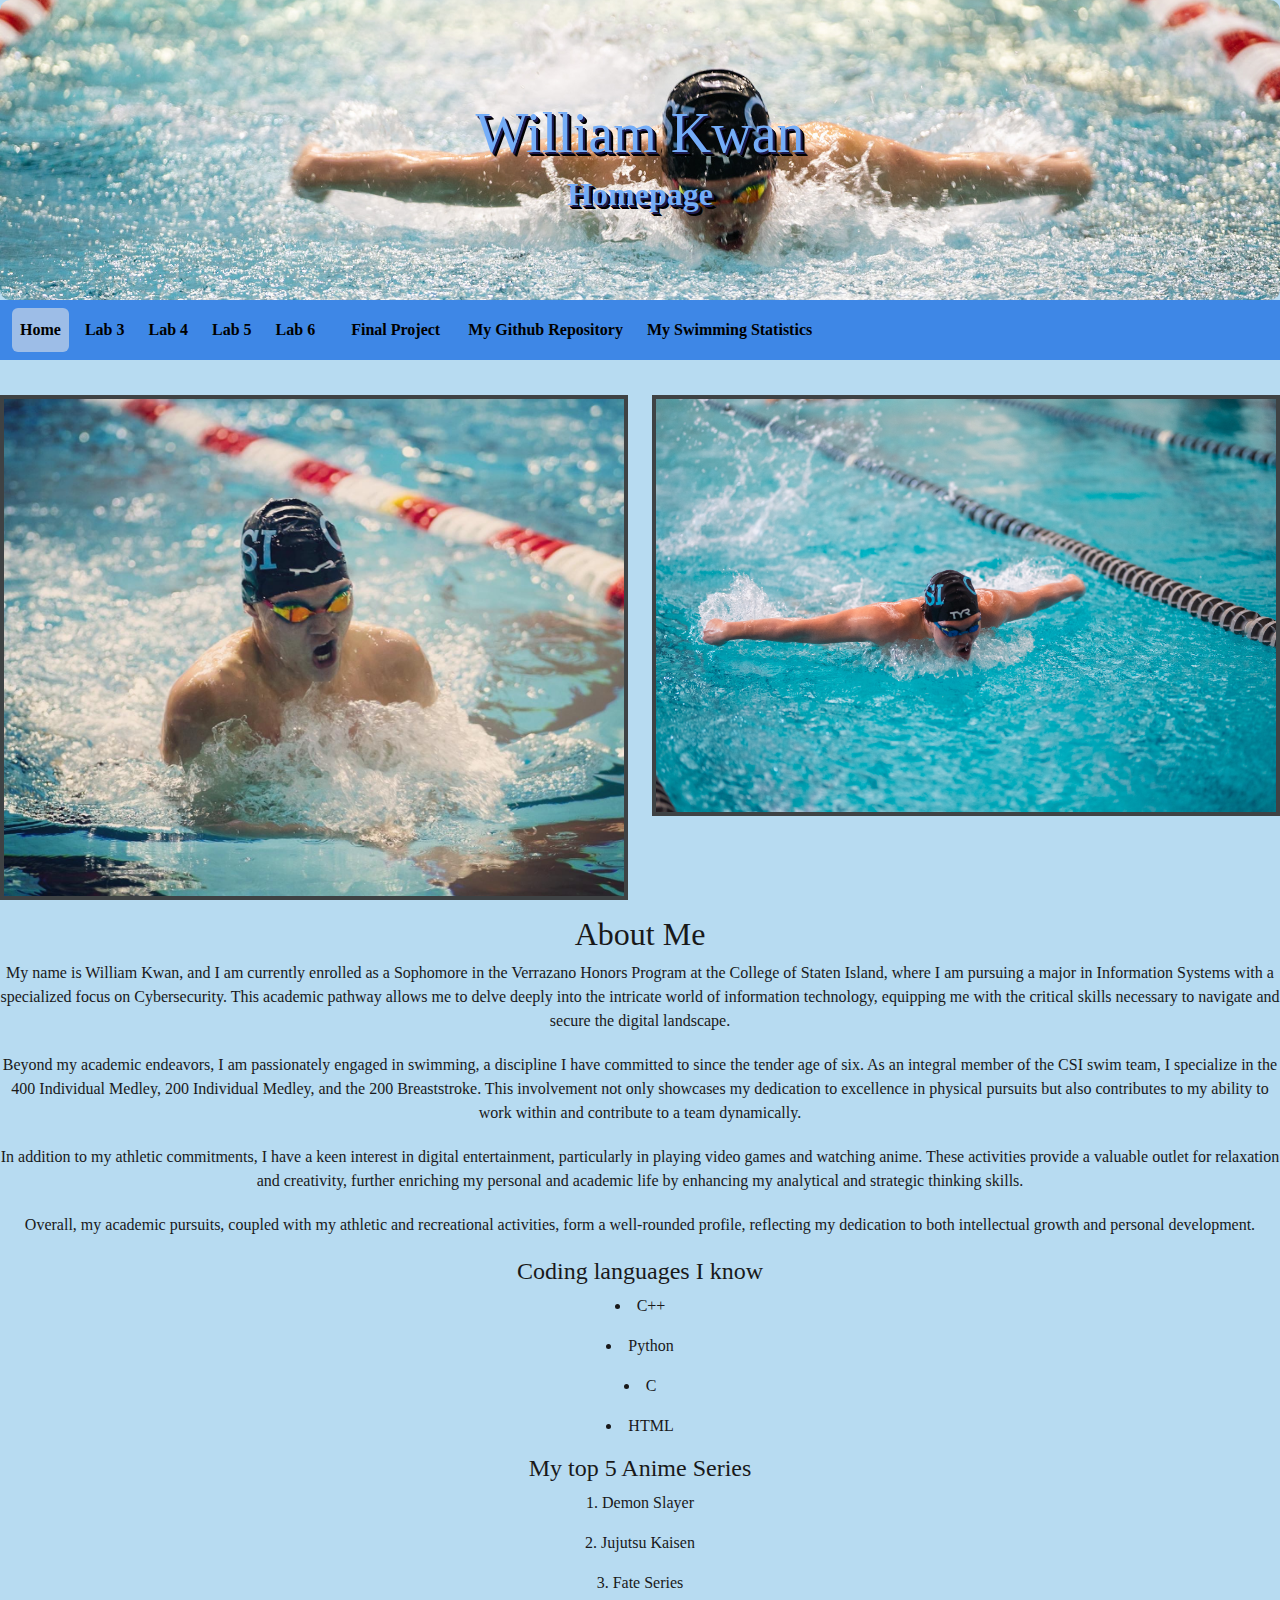
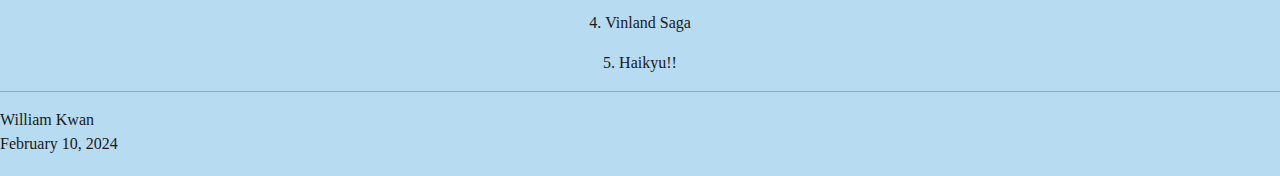
<file: index.html>
<!DOCTYPE html>
<html lang="en">
  <head>
    <meta charset="UTF-8" />
    <meta name="viewport" content="width=device-width, initial-scale=1.0" />
    <title>William Kwan's Website</title>
    <link
      href="https://cdn.jsdelivr.net/npm/bootstrap@5.3.3/dist/css/bootstrap.min.css"
      rel="stylesheet"
    />

    <style>
      body {
        background-color: rgb(183, 219, 241);
        color: rgb(25, 25, 26);
        font-family: "Times New Roman", Times, serif;
      }
      .jumbotron {
        background-image: url(IMG_3314.JPG);
        height: 300px;
        background-size: cover;
        background-position: 50% 59%;
        background-repeat: no-repeat;
        text-align: center;
        color: rgb(116, 173, 248);
        border-radius: 10px;
        padding: 100px;
        margin-top: 0;
        font-size: 4em;
      }
      .jumbotron h1 {
        text-shadow: 2px 2px 0 #1c194e, 3px 3px 0 #000, 4px 4px 0 #000;
      }
      .jumbotron h2 {
        text-shadow: 2px 2px 0 #1c194e, 3px 3px 0 #000, 4px 4px 0 #000;
      }
      .navbar {
        background-color: #3e87e6 !important;
        margin-bottom: 20px;
      }

      .navbar .nav-item .nav-link.active {
        background-color: #9dbde7;
      }

      .navbar a:link,
      .navbar a:visited {
        color: rgb(0, 0, 0); /* Unvisited link color */
        padding: 10px 20px;
        text-decoration: none;
        display: inline-block;
      }

      .navbar a:hover {
        color: grey; /* Hovered link color */
      }

      img {
        border: 4px solid #3e4244;
        max-width: 1000%;
        height: auto;
        margin-top: 20px;
      }

      p {
        margin-bottom: 20px;
        text-align: center;
      }
      a:link {
        color: rgb(28, 48, 224); /* Unvisited link color */
        padding: 1px 1px;
        text-decoration: none;
        display: inline-block;
      }

      a:visited {
        color: rgb(141, 141, 141); /* Visited link color */
        padding: 1px 1px;
        text-decoration: none;
        display: inline-block;
      }

      ol {
        text-align: center; /* Center justify the list */
        list-style-position: inside; /* Position the bullets inside the list */
      }
      ul {
        text-align: center; /* Center justify the list */
        list-style-position: inside; /* Position the bullets inside the list */
      }
    </style>
  </head>
  <body>
    <div class="jumbotron">
      <h1 class="display-4"><b>William Kwan</b></h1>
      <h2><b>Homepage</b></h2>
    </div>

    <nav class="navbar navbar-expand-lg navbar-light bg-body-tertiary">
      <div class="container-fluid">
        <ul class="navbar-nav">
          <li class="nav-item">
            <a
              class="nav-link active btn btn-light me-2"
              href="https://William-Kwan21.github.io"
              ><b>Home</b></a
            >
          </li>
          <li class="nav-item">
            <a
              class="nav-link btn btn-light me-2"
              href="https://William-Kwan21.github.io/Lab%203/Lab3.html"
              ><b>Lab 3</b></a
            >
          </li>
          <li class="nav-item">
            <a
              class="nav-link btn btn-light me-2"
              href="https://William-Kwan21.github.io/Lab%204/Lab4.html"
              ><b>Lab 4</b></a
            >
          </li>
          <li class="nav-item">
            <a
              class="nav-link btn btn-light me-2"
              href="https://William-Kwan21.github.io/Lab%205/Lab5.html"
              ><b>Lab 5</b></a
            >
          </li>
          <li class="nav-item">
            <a
              class="nav-link btn btn-light me-2"
              href="https://William-Kwan21.github.io/Lab%206/Lab6.html"
              ><b>Lab 6</b></a
            >
          </li>
          <li class="nav-item">
            <a
              href="https://William-Kwan21.github.io/Final%20Project/index.html"
              ><b>Final Project</b></a
            >
          </li>
          <li class="nav-item">
            <a
              class="nav-link btn btn-light me-2"
              href="https://github.com/William-Kwan21/William-Kwan21.github.io"
              ><b>My Github Repository</b></a
            >
          </li>
          <li class="nav-item">
            <a
              class="nav-link btn btn-light"
              href="https://www.swimcloud.com/swimmer/1362997/"
            >
              <b>My Swimming Statistics</b></a
            >
          </li>
        </ul>
      </div>
    </nav>

    <div class="row">
      <div class="col-md-6">
        <img
          src="DVZB4269.JPG"
          alt="First Image"
          class="mx-auto d-block"
          style="
            max-width: 100%;
            height: auto;
            margin-top: 15px;
            margin-bottom: 15px;
            max-height: 550px;
          "
        />
      </div>
      <div class="col-md-6">
        <img
          src="IMG_4895.jpeg"
          alt="Second Image"
          class="mx-auto d-block"
          style="
            max-width: 100%;
            height: auto;
            margin-top: 15px;
            margin-bottom: 15px;
            max-height: 550px;
          "
        />
      </div>
    </div>

    <h2 style="text-align: center">About Me</h2>
    <p>
      My name is William Kwan, and I am currently enrolled as a Sophomore in the
      Verrazano Honors Program at the College of Staten Island, where I am
      pursuing a major in Information Systems with a specialized focus on
      Cybersecurity. This academic pathway allows me to delve deeply into the
      intricate world of information technology, equipping me with the critical
      skills necessary to navigate and secure the digital landscape.
    </p>
    <p>
      Beyond my academic endeavors, I am passionately engaged in swimming, a
      discipline I have committed to since the tender age of six. As an integral
      member of the CSI swim team, I specialize in the 400 Individual Medley,
      200 Individual Medley, and the 200 Breaststroke. This involvement not only
      showcases my dedication to excellence in physical pursuits but also
      contributes to my ability to work within and contribute to a team
      dynamically.
    </p>
    <p>
      In addition to my athletic commitments, I have a keen interest in digital
      entertainment, particularly in playing video games and watching anime.
      These activities provide a valuable outlet for relaxation and creativity,
      further enriching my personal and academic life by enhancing my analytical
      and strategic thinking skills.
    </p>
    <p>
      Overall, my academic pursuits, coupled with my athletic and recreational
      activities, form a well-rounded profile, reflecting my dedication to both
      intellectual growth and personal development.
    </p>
    <h4 style="text-align: center">Coding languages I know</h4>
    <ul style="list-style-position: inside; padding-left: 0">
      <li style="margin-bottom: 1em">C++</li>
      <li style="margin-bottom: 1em">Python</li>
      <li style="margin-bottom: 1em">C</li>
      <li style="margin-bottom: 1em">HTML</li>
    </ul>
    <h4 style="text-align: center">My top 5 Anime Series</h4>
    <ol style="list-style-position: inside; padding-left: 0">
      <li style="margin-bottom: 1em">Demon Slayer</li>
      <li style="margin-bottom: 1em">Jujutsu Kaisen</li>
      <li style="margin-bottom: 1em">Fate Series</li>
      <li style="margin-bottom: 1em">Vinland Saga</li>
      <li style="margin-bottom: 1em">Haikyu!!</li>
    </ol>

    <hr style="clear: both" />
    <p style="text-align: left">William Kwan<br />February 10, 2024</p>
    <script
      src="https://cdn.jsdelivr.net/npm/bootstrap@5.3.3/dist/js/bootstrap.bundle.min.js"
      integrity="sha384-YvpcrYf0tY3lHB60NNkmXc5s9fDVZLESaAA55NDzOxhy9GkcIdslK1eN7N6jIeHz"
      crossorigin="anonymous"
    ></script>
  </body>
</html>
</file>
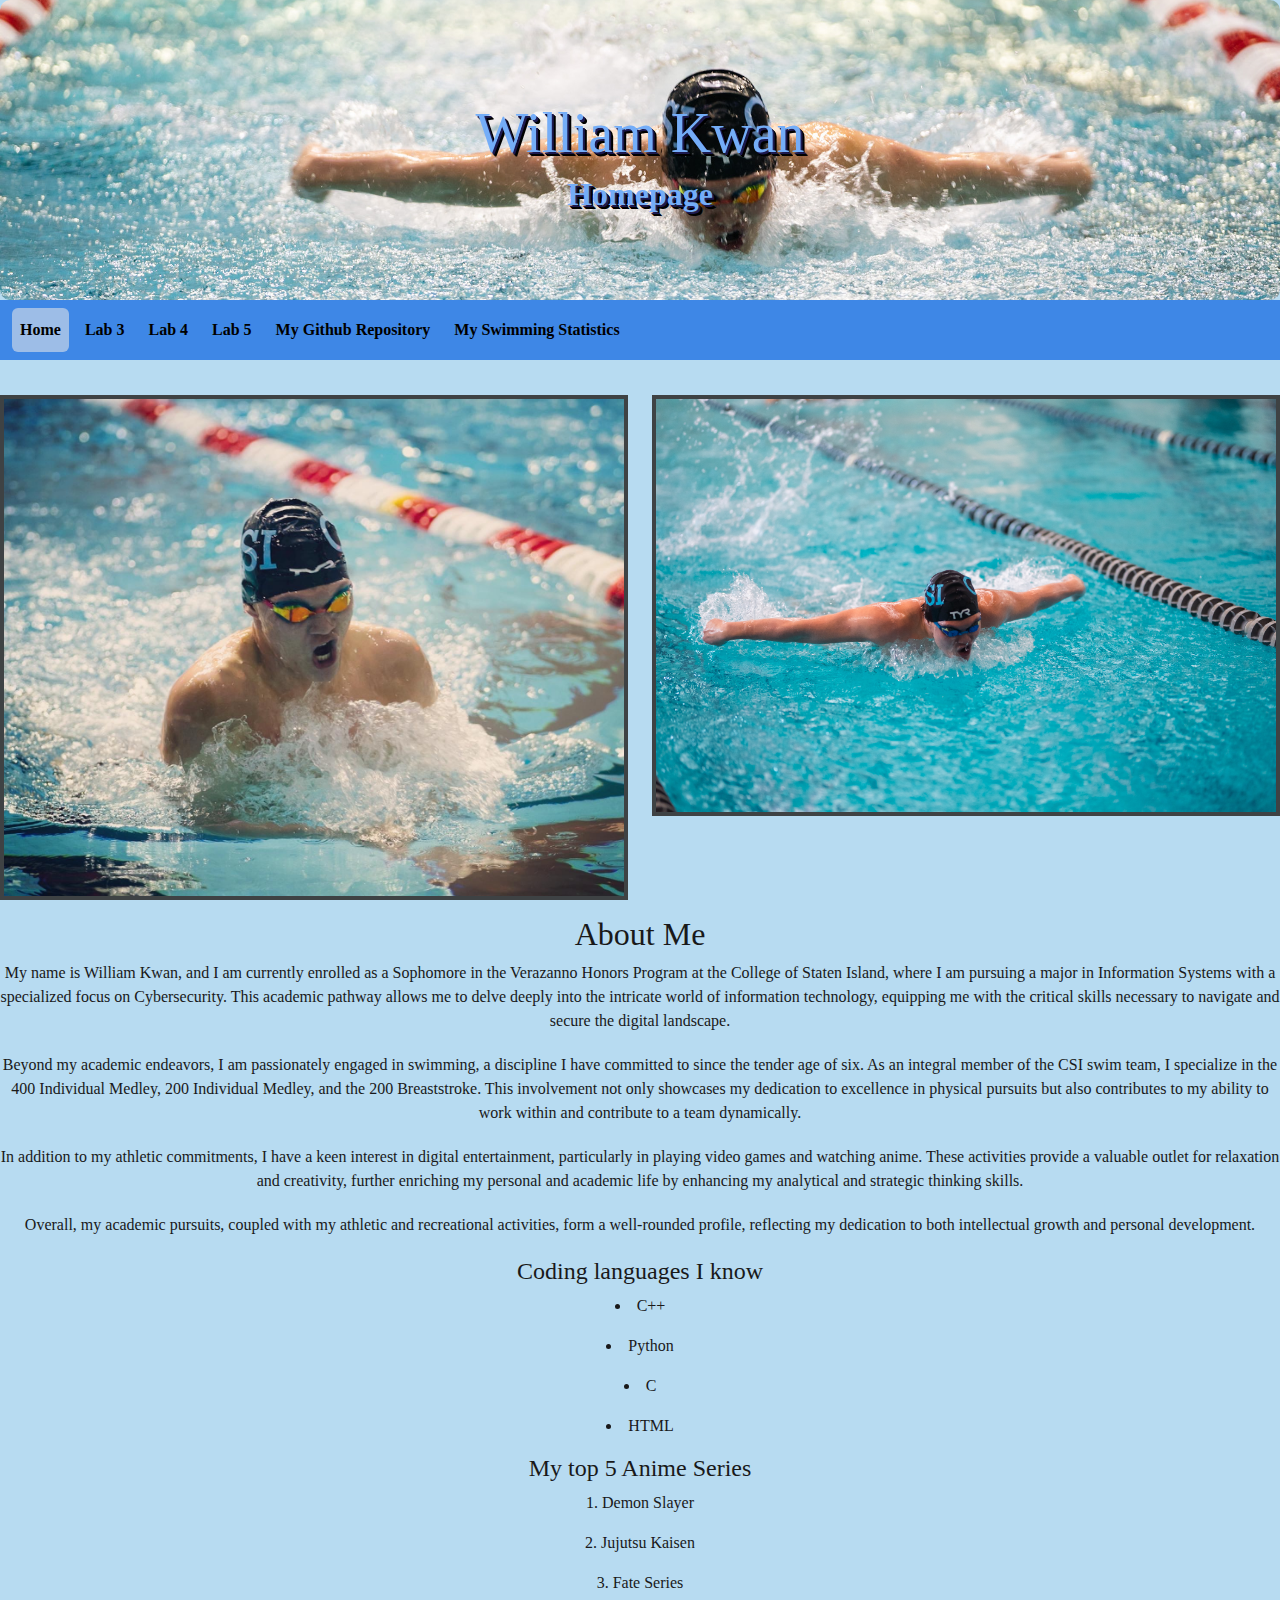
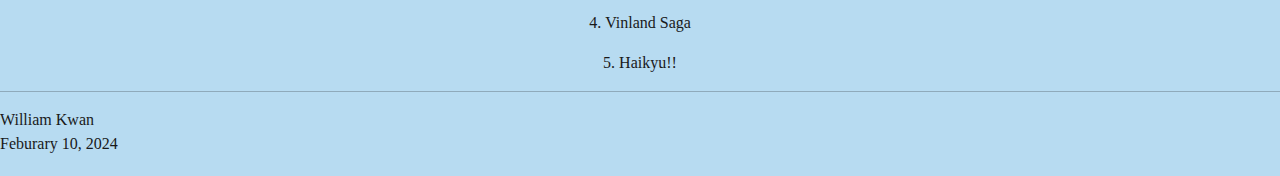
<file: Lab 2/index.html>
<!DOCTYPE html>
<html lang="en">
<head>
    <meta charset="UTF-8">
    <meta name="viewport" content="width=device-width, initial-scale=1.0">
    <title>William Kwan's Website</title>
    <link href="https://cdn.jsdelivr.net/npm/bootstrap@5.3.3/dist/css/bootstrap.min.css" rel="stylesheet" >
   
   <style>
        body{
            background-color: rgb(183, 219, 241);
            color:rgb(25, 25, 26);
            font-family:'Times New Roman', Times, serif
        }
        .jumbotron {
            background-image: url(IMG_3314.JPG);
            height: 300px;
            background-size: cover;
            background-position: 50% 59%;
            background-repeat: no-repeat;
            text-align: center;
            color: rgb(116, 173, 248);
            border-radius: 10px;
            padding: 100px;
            margin-top: 0;
            font-size: 4em;

        }
        .jumbotron h1{
            text-shadow: 2px 2px 0 #1c194e, 3px 3px 0 #000, 4px 4px 0 #000; 
        }
        .jumbotron h2{
            text-shadow: 2px 2px 0 #1c194e, 3px 3px 0 #000, 4px 4px 0 #000; 
        }
        .navbar {
            background-color: #3e87e6 !important;
            margin-bottom: 20px;
            
        }

        .navbar .nav-item .nav-link.active {
                background-color :#9dbde7;
            }

        .navbar a:link,
            .navbar a:visited{
                color:rgb(0, 0, 0);/* Unvisited link color */
                padding: 10px 20px;
                text-decoration: none;
                display: inline-block;
            } 
        
        .navbar a:hover{
            color: grey;/* Hovered link color */
        }
        
        img {
            border: 4px solid #3e4244;
            max-width: 1000%;
            height: auto;
            margin-top: 20px;
        }

        p {
            margin-bottom: 20px;
            text-align: center;

        }
        a:link {
            color: rgb(28, 48, 224); /* Unvisited link color */
            padding: 1px 1px;
            text-decoration: none;
            display: inline-block;
        } 

        a:visited {
            color: rgb(141, 141, 141); /* Visited link color */
            padding: 1px 1px;
            text-decoration: none;
            display: inline-block;
        }

        ol {
            text-align: center; /* Center justify the list */
            list-style-position: inside; /* Position the bullets inside the list */
        }
        ul {
            text-align: center; /* Center justify the list */
            list-style-position: inside; /* Position the bullets inside the list */
        }

    </style>


</head>
<body>
    <div class ="jumbotron">
        <h1 class = "display-4"><b>William Kwan</b></h1>
        <h2><b>Homepage</b></h2>
       
    </div>

    <nav class="navbar navbar-expand-lg navbar-light bg-body-tertiary">
        <div class="container-fluid">
            <ul class = "navbar-nav">
                <li class="nav-item">
                    <a class = "nav-link active btn btn-light me-2" href = "https://William-Kwan21.github.io" ><b>Home</b></a>
                </li>
                <li class = "nav-item">
                    <a class = "nav-link btn btn-light me-2" href ="https://William-Kwan21.github.io/Lab3"><b>Lab 3</b></a>
                </li>  
                <li class = "nav-item">
                    <a class = "nav-link btn btn-light me-2" href ="https://William-Kwan21.github.io/Lab4"><b>Lab 4</b></a>
                </li>
                <li class = "nav-item">
                    <a class = "nav-link btn btn-light me-2" href ="https://William-Kwan21.github.io/Lab5"><b>Lab 5</b></a>
                </li>
                <li class ="nav-item">
                    <a class = "nav-link btn btn-light me-2" href = "https://github.com/William-Kwan21/William-Kwan21.github.io"><b>My Github Repository</b></a> 
                </li>
                <li class ="nav-item">
                    <a class = "nav-link btn btn-light" href = "https://www.swimcloud.com/swimmer/1362997/"> <b>My Swimming Statistics</b></a>
                </li>
            </ul>
        </div>
    </nav>


    <div class="row">
        <div class="col-md-6">
            <img src="DVZB4269.JPG" alt="First Image" class="mx-auto d-block" style="max-width: 100%; height: auto; margin-top: 15px; margin-bottom: 15px; max-height: 550px;">
        </div>
        <div class="col-md-6">
            <img src="IMG_4895.jpeg" alt="Second Image" class="mx-auto d-block" style="max-width: 100%; height: auto; margin-top: 15px; margin-bottom: 15px; max-height: 550px;">
        </div>
    </div>
    
    <h2 style= "text-align: center;" >About Me</h2>
    <p>
        My name is William Kwan, and I am currently enrolled as a Sophomore in the Verazanno Honors Program at the College of Staten Island, where I am pursuing a major in Information Systems with a specialized focus on Cybersecurity. This academic pathway allows me to delve deeply into the intricate world of information technology, equipping me with the critical skills necessary to navigate and secure the digital landscape.
    </p>
    <p>
        Beyond my academic endeavors, I am passionately engaged in swimming, a discipline I have committed to since the tender age of six. As an integral member of the CSI swim team, I specialize in the 400 Individual Medley, 200 Individual Medley, and the 200 Breaststroke. This involvement not only showcases my dedication to excellence in physical pursuits but also contributes to my ability to work within and contribute to a team dynamically.
    </p>
    <p> 
        In addition to my athletic commitments, I have a keen interest in digital entertainment, particularly in playing video games and watching anime. These activities provide a valuable outlet for relaxation and creativity, further enriching my personal and academic life by enhancing my analytical and strategic thinking skills.
    </p>
    <p>
        Overall, my academic pursuits, coupled with my athletic and recreational activities, form a well-rounded profile, reflecting my dedication to both intellectual growth and personal development.
    </p>
    <H4 style = "text-align: center;">Coding languages I know</H4>
    <ul style = "list-style-position: inside;padding-left: 0;">
        <li style="margin-bottom: 1em;">C++</li>
        <li style="margin-bottom: 1em;">Python</li>
        <li style="margin-bottom: 1em;">C</li>
        <li style="margin-bottom: 1em;">HTML</li>
    </ul>
    <h4 style = "text-align: center" >My top 5 Anime Series</h4>
    <ol style = "list-style-position: inside;padding-left: 0;" >
        <li style="margin-bottom: 1em;">Demon Slayer</li>
        <li style="margin-bottom: 1em;">Jujutsu Kaisen</li>
        <li style="margin-bottom: 1em;">Fate Series</li>
        <li style="margin-bottom: 1em;">Vinland Saga</li>
        <li style="margin-bottom: 1em;">Haikyu!!</li>
    </ol>
    
    <hr style = "clear: both;">
    <p style = "text-align: left;"> William Kwan<br>Feburary 10, 2024  </p>
    <script src="https://cdn.jsdelivr.net/npm/bootstrap@5.3.3/dist/js/bootstrap.bundle.min.js" integrity="sha384-YvpcrYf0tY3lHB60NNkmXc5s9fDVZLESaAA55NDzOxhy9GkcIdslK1eN7N6jIeHz" crossorigin="anonymous"></script>
</body>
</html>
</file>
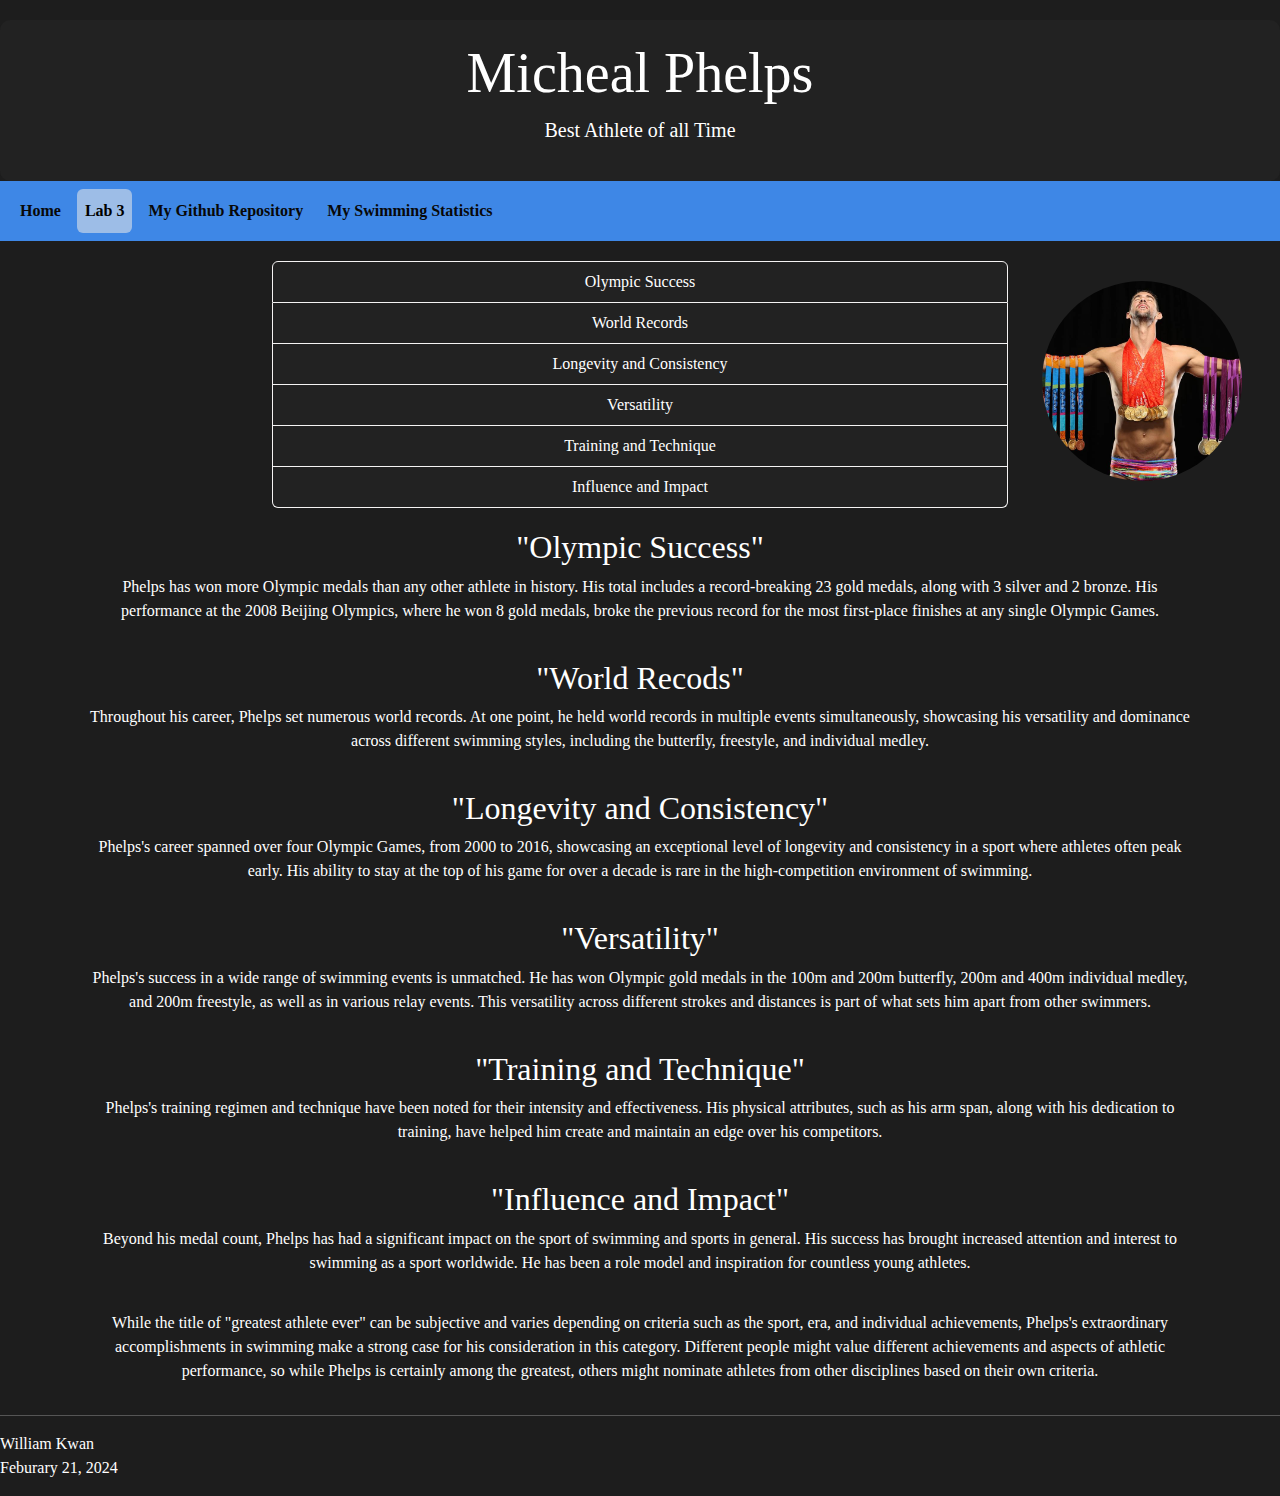
<file: Lab3.html>
<!DOCTYPE html>
    <html lang="en">
    <head>
        <meta charset="UTF-8">
        <meta name="viewport" content="width=device-width, initial-scale=1.0">
        <title>Lab 3 William Kwan</title>
        <link href="https://cdn.jsdelivr.net/npm/bootstrap@5.3.3/dist/css/bootstrap.min.css" rel="stylesheet" >
        <style>
            body {
                background-color: #1d1d1d;
                color: white;
                font-family:'Times New Roman', Times, serif
            }
    
            .jumbotron {
                margin: 0 auto;
                text-align: center;
                background-color: #222222;
                color: white;
                border-radius: 10px;
                padding: 20px;
                margin-top: 20px;
            }
    
            .custom-img {
                width: 200px; /* Set a specific width */
                height: 200px; /* Set a specific height */
                object-fit: cover; /* Maintain aspect ratio and fill container */
                object-position: 50% 0%; /* Center the image inside the circle */
                display: block; /* Remove any default inline styles */
                margin-left: 10px; /* Adjust the left margin */
                margin-right: auto; /* Center the image horizontally */
                margin-top: 20px; /* Adjust the top margin */
            }
    
            .centered-paragraph {
                text-align: center; /* Center the text */
                margin-top: 20px; /* Add space between the image/list and the paragraph */
            }
    
            .navbar {
                background-color: #3e87e6 !important;
                margin-bottom: 20px;
            
            }

            .navbar .nav-item .nav-link.active {
                background-color :#9dbde7;
            }
            .navbar a:link,
                .navbar a:visited {
                color: rgb(8, 8, 8); /* Unvisited link color */
                padding: 10px 20px;
                text-decoration: none;
                display: inline-block;
            }
    
            .navbar a:hover {
                color: gray; /* Hovered link color */
            }
    
    
            .list-group-item {
                background-color: #222222; /* Change the background color of list items */
                color: white; /* Change the text color of list items */
                border-color: #f5f3f3; /* Change the border color of list items */
            }
        </style>
    </head>
    <body>
        <div class = "jumbotron">
            <h1 class = "display-4"><b>Micheal Phelps </b></h1>
            <p class = "lead"><b>Best Athlete of all Time</b></p>
        </div>

        <nav class="navbar navbar-expand-lg navbar-light bg-body-tertiary">
            <div class="container-fluid">
                <ul class = "navbar-nav">
                    <li class="nav-item">
                        <a class = "nav-link  btn btn-light me-2" href = "https://William-Kwan21.github.io"><b>Home</b></a>
                    </li>
                    <li class = "nav-item">
                        <a class = "nav-link active btn btn-light me-2" href ="https://William-Kwan21.github.io/Lab3"><b>Lab 3</b></a>
                    </li>  
                    <li class ="nav-item">
                        <a class = "nav-link btn btn-light me-2" href = "https://github.com/William-Kwan21/William-Kwan21.github.io"><b>My Github Repository</b></a> 
                    </li>
                    <li class ="nav-item">
                        <a class = "nav-link btn btn-light me-2" href = "https://www.swimcloud.com/swimmer/1362997/"><b>My Swimming Statistics</b></a>
                    </li>
                </ul>
            </div>
        </nav>

        <div class = "container" style="margin-top: 20px;">
            <div class ="row">
                <div class = "col-md-8 offset-md-2">
                    <ul class = "list-group text-center">
                        <li class = "list-group-item">Olympic Success</li>
                        <li class = "list-group-item">World Records</li>
                        <li class = "list-group-item">Longevity and Consistency</li>
                        <li class = "list-group-item">Versatility</li>
                        <li class="list-group-item">Training and Technique</li>
                        <li class = "list-group-item">Influence and Impact</li>
                    </ul>
                </div>
                <div class = "col-md-2">
                    <img src="phelps-medals.jpg" class="rounded-circle custom-img" alt = "...">
                </div>
            </div>
        </div>

        
       
        <div class="container">
            <div class="row">
                <div class="col-md-12">
                    <div class="centered-paragraph">
                        <h2> "Olympic Success" </h2>
                        <p>Phelps has won more Olympic medals than any other athlete in history. His total includes a record-breaking 23 gold medals, along with 3 silver and 2 bronze. 
                            His performance at the 2008 Beijing Olympics, where he won 8 gold medals, broke the previous record for the most first-place finishes at any single Olympic Games.
                        </p>
                    </div>
                </div>
            </div>
        </div>

        <div class="container">
            <div class="row">
                <div class="col-md-12">
                    <div class="centered-paragraph">
                        <h2>"World Recods"</h2>
                        <p>
                            Throughout his career, Phelps set numerous world records. At one point, he held world records in multiple events simultaneously, showcasing his versatility and dominance across different swimming styles, including the butterfly, freestyle, and individual medley.
                        </p>
                    </div>
                </div>
            </div>
        </div>

        <div class="container">
            <div class="row">
                <div class="col-md-12">
                    <div class="centered-paragraph">
                        <h2>"Longevity and Consistency"</h2>
                        <p>
                            Phelps's career spanned over four Olympic Games, from 2000 to 2016, showcasing an exceptional level of longevity and consistency in a sport where athletes often peak early. His ability to stay at the top of his game for over a decade is rare in the high-competition environment of swimming.
                        </p>
                    </div>
                </div>
            </div>
        </div>
        
        <div class="container">
            <div class="row">
                <div class="col-md-12">
                    <div class="centered-paragraph">
                        <h2>"Versatility"</h2>
                        <p>
                            Phelps's success in a wide range of swimming events is unmatched. He has won Olympic gold medals in the 100m and 200m butterfly, 200m and 400m individual medley, and 200m freestyle, as well as in various relay events. This versatility across different strokes and distances is part of what sets him apart from other swimmers.
                        </p>
                    </div>
                </div>
            </div>
        </div>

        <div class="container">
            <div class="row">
                <div class="col-md-12">
                    <div class="centered-paragraph">
                        <h2>"Training and Technique"</h2>
                        <p>
                            Phelps's training regimen and technique have been noted for their intensity and effectiveness. His physical attributes, such as his arm span, along with his dedication to training, have helped him create and maintain an edge over his competitors.
                        </p>
                    </div>
                </div>
            </div>
        </div>

        <div class="container">
            <div class="row">
                <div class="col-md-12">
                    <div class="centered-paragraph">
                        <h2>"Influence and Impact"</h2>
                        <p>
                            Beyond his medal count, Phelps has had a significant impact on the sport of swimming and sports in general. His success has brought increased attention and interest to swimming as a sport worldwide. He has been a role model and inspiration for countless young athletes.
                        </p>
                    </div>
                </div>
            </div>
        </div>
    
        <div class="container">
            <div class="row">
                <div class="col-md-12">
                    <div class="centered-paragraph">
                        <p>
                            While the title of "greatest athlete ever" can be subjective and varies depending on criteria such as the sport, era, and individual achievements, Phelps's extraordinary accomplishments in swimming make a strong case for his consideration in this category. Different people might value different achievements and aspects of athletic performance, so while Phelps is certainly among the greatest, others might nominate athletes from other disciplines based on their own criteria.
                        </p>
                    </div>
                </div>
            </div>
        </div>

        <hr style = "clear: both;">
        <p style = "text-align: left;"> William Kwan<br>Feburary 21, 2024  </p>
        <script src="https://cdn.jsdelivr.net/npm/bootstrap@5.3.3/dist/js/bootstrap.bundle.min.js" integrity="sha384-YvpcrYf0tY3lHB60NNkmXc5s9fDVZLESaAA55NDzOxhy9GkcIdslK1eN7N6jIeHz" crossorigin="anonymous"></script>
    </body>
    </html>
</file>
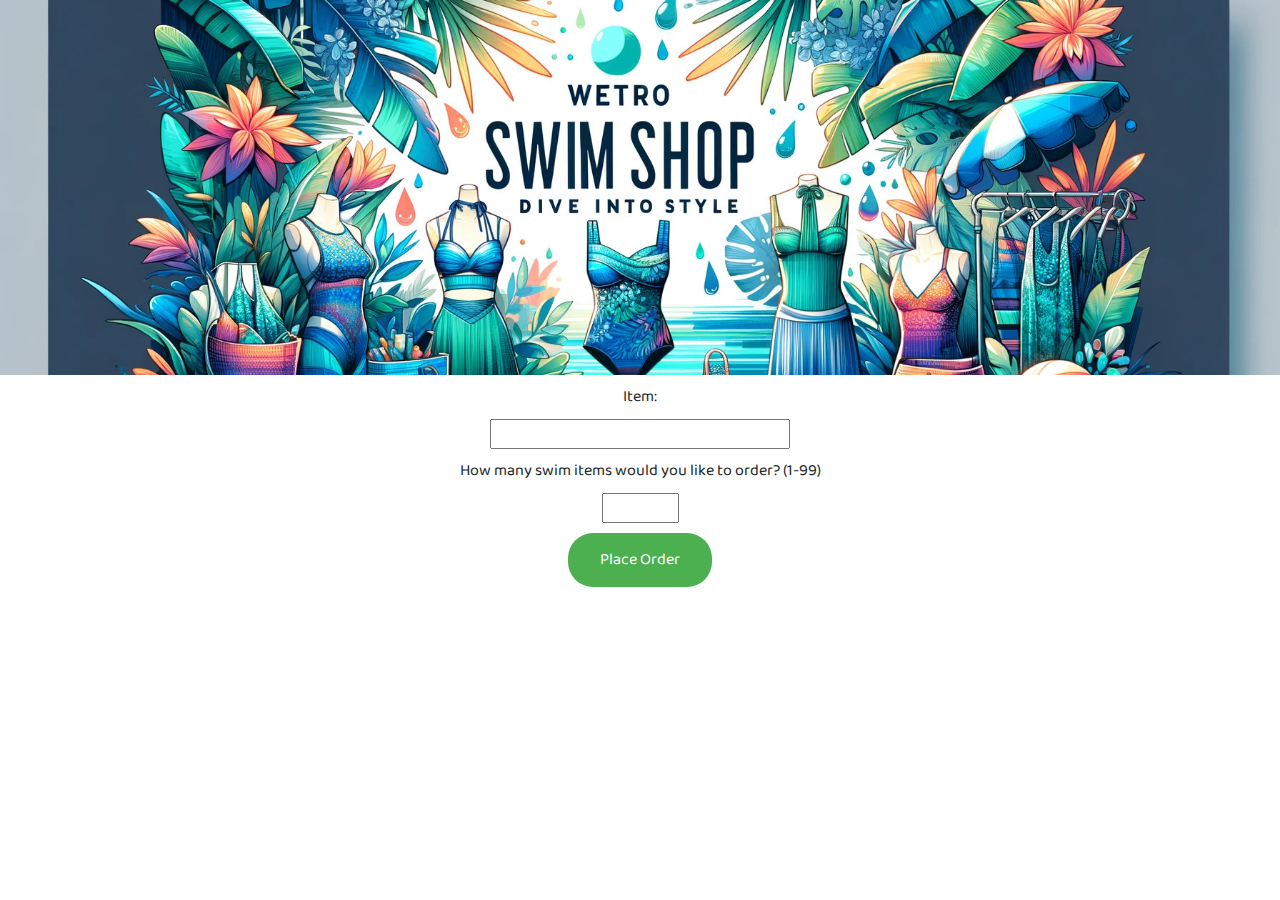
<file: Lab4.html>
<!DOCTYPE html>
<html lang="en">
    <head>
        <meta charset="UTF-8">
        <title>Wetro Swim Shop</title>
        <link href="https://cdn.jsdelivr.net/npm/bootstrap@5.3.3/dist/css/bootstrap.min.css" rel="stylesheet" >
        <link href="https://fonts.googleapis.com/css2?family=Baloo+2:wght@400;700&display=swap" rel="stylesheet">
        <style>
            body, html {
                margin: 0;
                padding: 0;
                width: 100%;
                height: 100%;
                font-family: 'Baloo 2', cursive; /* Apply the font globally */
                text-align: center;
            }

            .jumbotron {
                background-size: 100%;
                background-position: 50% 24%;
                color: rgb(41, 198, 226);
                text-align: center;
                width: 100%;
                height: 375px;
                display: flex;
                justify-content: center;
                align-items: center;
                font-family: 'Baloo 2', cursive;
            }

            .jumbotron h1 {
                background-color: rgba(0, 0, 0, 0.5);
                padding: 20px;
                border-radius: 20px; /* Gives a rounded, bubble-like appearance */
                font-size: 2.5rem; /* Adjust based on your preference */
            }

            /* Style your buttons and labels */
            button, .label {
                background-color: #4CAF50; /* Green background */
                border: none;
                color: white;
                padding: 15px 32px;
                text-align: center;
                text-decoration: none;
                display: inline-block;
                font-size: 16px;
                margin: 4px 2px;
                cursor: pointer;
                border-radius: 25px; /* Rounded corners for the bubbly look */
                font-family: 'Baloo 2', cursive;
            }


            .jumbotron h1 {
                background-color: rgba(0, 0, 0, 0.5);
                padding: 10px;
            }
            .form-group label,
            .form-group input,
            .form-group button {
                display: block; /* This will make them stack vertically */
                margin: 10px auto; /* Adds some space around each and centers them */
                width: fit-content; /* This will ensure the input and button are not full width */
            }
        </style>
    </head>
    <body>
        <div class="jumbotron" style="background-image: url(Wetro\ Swim\ shop\ banner.jpg);"></div>
        <div class="form-group">
            <label for="item">Item:</label>
            <input list="itemList" id="item" required style="width: 300px;">
            <datalist id="itemList">
                <option value="Goggles">
                <option value="Men's Swimsuit">
                <option value="Women's Swimsuit">
                <option value="Cap">
                <option value="Fins">
                <option value="Paddles">
                <option value="Snorkel">
            </datalist>
            <label for="itemQuantity">How many swim items would you like to order? (1-99)</label>
            <input type="number" id="itemQuantity" name="itemQuantity" min="1" max="99">
            <button onclick="placeOrder()">Place Order</button>
        </div>
        
        <div id="orderSummary"></div>
    <div id="customerGreeting"></div>
    <div id="orderDetails"></div>
    <script>
        alert("Welcome to our online store!");
        // Formats the date in the desired format (e.g., "March 12, 2024")
        const options = { year: 'numeric', month: 'long', day: 'numeric' };
        const deliveryDate = new Date();
        deliveryDate.setDate(deliveryDate.getDate() + 7); // Assuming delivery is 7 days from now
        const formattedDate = deliveryDate.toLocaleDateString('en-US', options);

        let greetingTime;
        const hours = now.getHours();
        if (hours < 12) greetingTime = "Good Morning";
        else if (hours < 18) greetingTime = "Good Afternoon";
        else greetingTime = "Good Evening";

s
        function placeOrder() {
            let customerName = prompt("Please enter your name:");
            updateGreeting();
            const itemName = document.getElementById('item').value;
            const itemQuantity = document.getElementById('itemQuantity').value;
            if(itemQuantity < 1 || itemQuantity > 99) {
                alert("Please enter a quantity between 1 and 99.");
                return;
            }
            document.getElementById("customerGreeting").innerHTML = `<p>${greetingTime} ${customerName}, thank you for your order!</p>`;
        document.getElementById("orderDetails").innerHTML = `<p>You ordered ${itemQuantity} ${itemName}(s). Your order will arrive by ${formattedDate}.</p>`;
        }
        function updateGreeting() {
            let now = new Date(); // Add this line
            let hours = new Date().getHours();
            if (hours < 12) greetingTime = "Good Morning";
            else if (hours < 18) greetingTime = "Good Afternoon";
            else greetingTime = "Good Evening";
        }
    </script>
    </body>
</html>
</file>
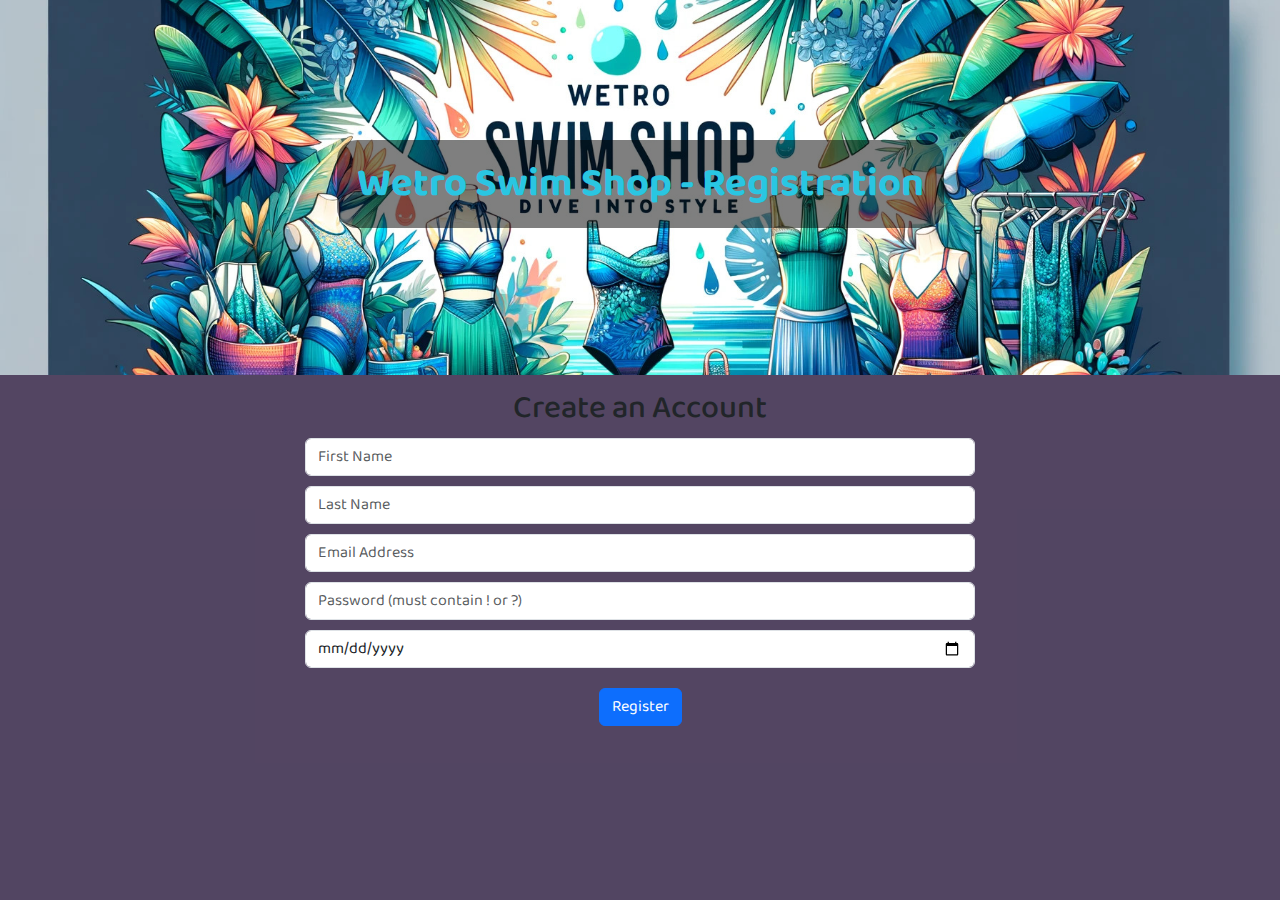
<file: Lab5.html>
<!DOCTYPE html>
<html lang="en">
<head>
    <meta charset="UTF-8">
    <title>Wetro Swim Shop - Registration</title>
    <link href="https://cdn.jsdelivr.net/npm/bootstrap@5.3.3/dist/css/bootstrap.min.css" rel="stylesheet" >
    <link href="https://fonts.googleapis.com/css2?family=Baloo+2:wght@400;700&display=swap" rel="stylesheet">
    <style>
        body, html {
            margin: 0;
            padding: 0;
            width: 100%;
            height: 100%;
            font-family: 'Baloo 2', cursive;
            text-align: center;
            background-color: rgba(25, 7, 46, 0.5);
        }

        .jumbotron {
            background-size: 100%;
                background-position: 50% 24%;
            background-image: url(Wetro\ Swim\ shop\ banner.jpg);
            color: rgb(41, 198, 226);
            text-align: center;
            width: 100%;
            height: 375px;
            display: flex;
            justify-content: center;
            align-items: center;
            font-family: 'Baloo 2', cursive;
        }

        .jumbotron h1 {
            background-color: rgba(0, 0, 0, 0.5);
            padding: 20px;
            border-radius: 20px;
            font-size: 2.5rem;
        }

        #registrationContainer {
            max-width: 700px; /* Set maximum width of the form container */
            margin: 0 auto; /* Center the form on the page */
            padding: 15px;
        }

        #registrationForm .form-control, #registrationForm button {
            margin-top: 10px;
            margin-bottom: 10px; /* Add some space between form fields and the button */
        }
    </style>
</head>
<body>
    <div class="jumbotron">
        <h1><b>Wetro Swim Shop - Registration</b></h1>
    </div>

    <div id="registrationContainer"> <!-- Container for the form -->
        <h2>Create an Account</h2>
        <form id="registrationForm" class="form-group">
            <input type="text" id="firstName" placeholder="First Name" required class="form-control">
            <input type="text" id="lastName" placeholder="Last Name" required class="form-control">
            <input type="email" id="email" placeholder="Email Address" required class="form-control">
            <input type="password" id="password" placeholder="Password (must contain ! or ?)" required class="form-control">
            <input type="date" id="dob" required class="form-control">
            <button type="button" onclick="registerUser()" class="btn btn-primary">Register</button>
        </form>
        <div id="registrationStatus"></div>
    </div>

    <script>
        function registerUser() {
            const firstName = document.getElementById('firstName').value;
            const lastName = document.getElementById('lastName').value;
            const email = document.getElementById('email').value;
            const password = document.getElementById('password').value;
            const dob = document.getElementById('dob').value;

            if (!firstName || !lastName || !email || !password || !dob) {
                alert('All fields are required.');
                return;
            }

            if (!password.includes('!') && !password.includes('?')) {
                alert('Password must contain a special character: ! or ?');
                return;
            }

            document.getElementById('registrationStatus').innerHTML = `
                <div class="alert alert-success" role="alert">
                    Registration Successful!<br>
                    Name: ${firstName} ${lastName}<br>
                    Email: ${email}<br>
                    Date of Birth: ${dob}
                </div>`;
        }
    </script>
</body>
</html>
</file>
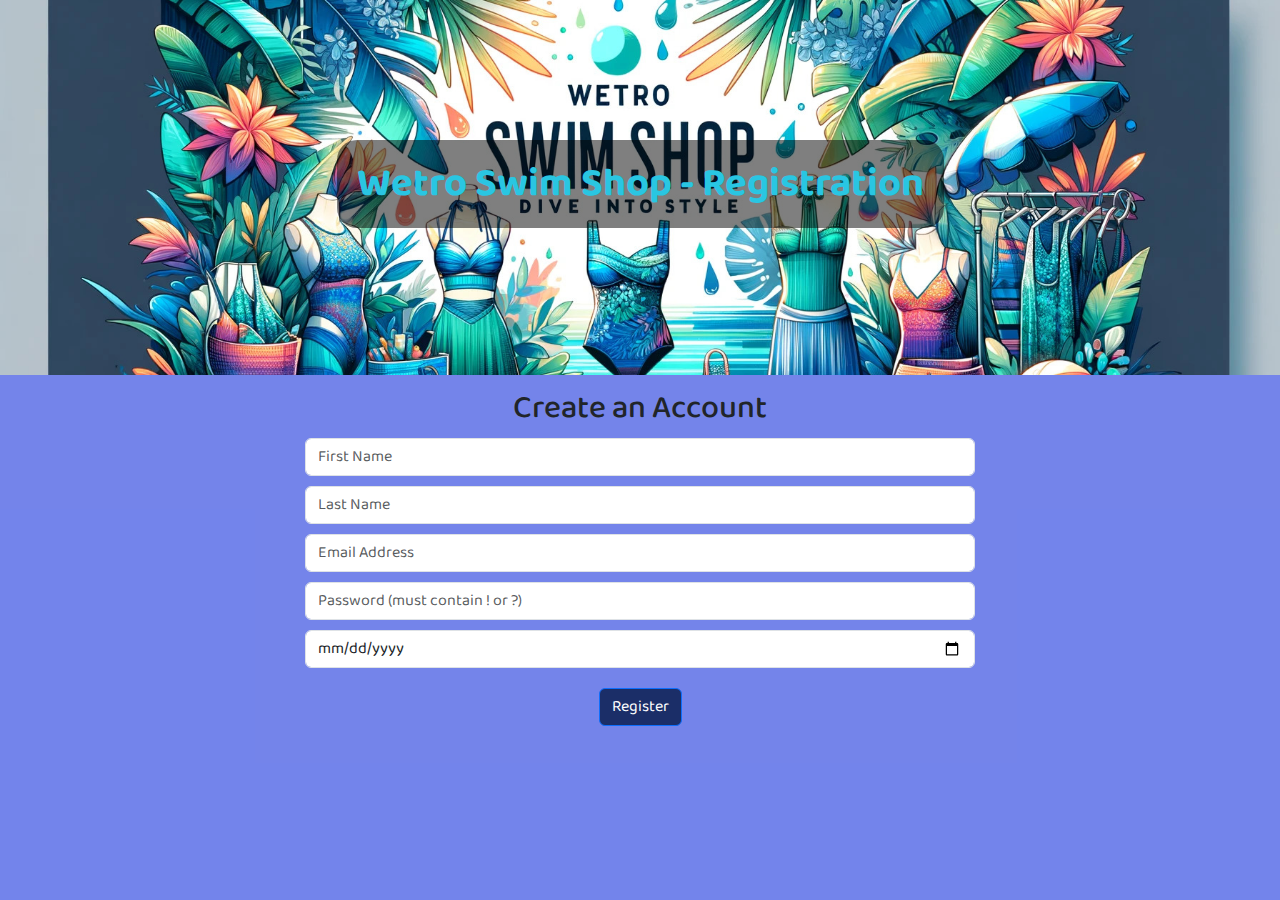
<file: Lab 5/Lab5.html>
<!DOCTYPE html>
<html lang="en">
<head>
    <meta charset="UTF-8">
    <title>Wetro Swim Shop - Registration</title>
    <link href="https://cdn.jsdelivr.net/npm/bootstrap@5.3.3/dist/css/bootstrap.min.css" rel="stylesheet" >
    <link href="https://fonts.googleapis.com/css2?family=Baloo+2:wght@400;700&display=swap" rel="stylesheet">
    <style>
        body, html {
            margin: 0;
            padding: 0;
            width: 100%;
            height: 100%;
            font-family: 'Baloo 2', cursive;
            text-align: center;
            background-color: rgba(69, 92, 228, 0.5);
        }

        .jumbotron {
            background-size: 100%;
                background-position: 50% 24%;
            background-image: url(Wetro\ Swim\ shop\ banner.jpg);
            color: rgb(41, 198, 226);
            text-align: center;
            width: 100%;
            height: 375px;
            display: flex;
            justify-content: center;
            align-items: center;
            font-family: 'Baloo 2', cursive;
        }

        .jumbotron h1 {
            background-color: rgba(0, 0, 0, 0.5);
            padding: 20px;
            border-radius: 20px;
            font-size: 2.5rem;
        }

        #registrationContainer {
            max-width: 700px; /* Set maximum width of the form container */
            margin: 0 auto; /* Center the form on the page */
            padding: 15px;
        }

        #registrationForm .form-control, #registrationForm button {
            margin-top: 10px;
            margin-bottom: 10px; /* Add some space between form fields and the button */
           
        }

        .highlight {
        border: 2px solid red;
    }
        #registrationForm button {
            background-color: rgb(27, 46, 104);
        }
      

    </style>
</head>
<body>
    <div class="jumbotron">
        <h1><b>Wetro Swim Shop - Registration</b></h1>
    </div>

    <div id="registrationContainer"> <!-- Container for the form -->
        <h2>Create an Account</h2>
        <form id="registrationForm" class="form-group">
            <input type="text" id="firstName" placeholder="First Name" required class="form-control">
            <input type="text" id="lastName" placeholder="Last Name" required class="form-control">
            <input type="email" id="email" placeholder="Email Address" required class="form-control">
            <input type="password" id="password" placeholder="Password (must contain ! or ?)" required class="form-control">
            <input type="date" id="dob" required class="form-control">
            <button type="button" onclick="registerUser()" class="btn btn-primary">Register</button>
        </form>
        <div id="registrationStatus"></div>
    </div>

    <script>
       function registerUser() {
            const firstName = document.getElementById('firstName');
            const lastName = document.getElementById('lastName');
            const email = document.getElementById('email');
            const password = document.getElementById('password');
            const dob = document.getElementById('dob');
           
            // Remove existing highlights
            [firstName, lastName, email, password, dob].forEach(field => {
                field.classList.remove('highlight');
            });

            let isFormValid = true;

            if (!firstName.value) {
                firstName.classList.add('highlight');
                isFormValid = false;
            }
            if (!lastName.value) {
                lastName.classList.add('highlight');
                isFormValid = false;
            }
            if (!email.value) {
                email.classList.add('highlight');
                isFormValid = false;
            }
            if (!password.value) {
                password.classList.add('highlight');
                isFormValid = false;
            }
            if (!dob.value) {
                dob.classList.add('highlight');
                isFormValid = false;
            }

            if (!isFormValid) {
                alert("Please fill out the missing field!");
                return false;
            }
            
            if(!password.value.includes('!'||'?')) {
                password.classList.add('highlight')
                isFormValid = false;
            }
            
            if (!isFormValid) {
                alert("Password must include ! or ?");
                return false;
            }
            console.log('firstName')
            console.log('lastName')
            console.log('email')
            console.log('dob')
            if (isFormValid) {
                document.getElementById('registrationStatus').innerHTML= `
                    <div class="alert alert-success" role="alert">
                        Registration Successful!<br>
                        Name: ${firstName.value} ${lastName.value}<br>
                        Email: ${email.value}<br>
                        Date of Birth: ${dob.value}<br>
                    </div>`
                }
        }

        
    </script>
</body>
</html>
</file>
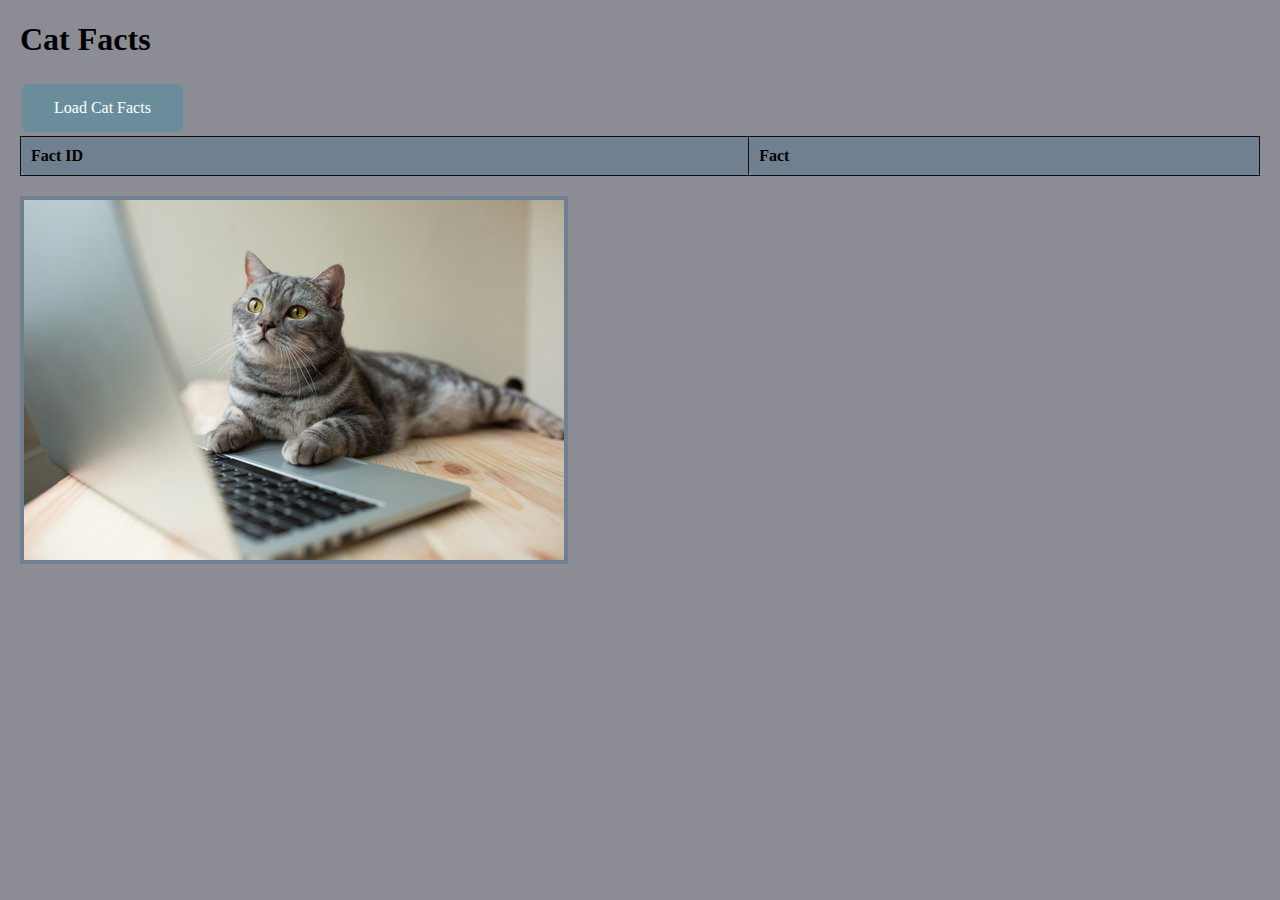
<file: Lab 6/Lab6.html>
<!DOCTYPE html>
<html lang="en">
<head>
    <meta charset="UTF-8">
    <title>Cat Facts</title>
    <link rel="stylesheet" href="style.css">
</head>
<body>
    <h1>Cat Facts</h1>
    <button id="loadFacts">Load Cat Facts</button>
    <table id="factsTable">
        <tr>
            <th>Fact ID</th>
            <th>Fact</th>
        </tr>
    </table>
    <img id="catPhoto" src="default_cat.jpg">
    <script src="script.js"></script>
</body>
</html>
</file>
<file: Lab 6/style.css>
body {
    font-family: "Baloo 2";
    margin: 20px;
    background-color: #8c8d94;
}

table {
    width: 100%;
    border-collapse: collapse;
}

table, th, td {
    border: 1px solid rgb(12, 12, 12);
    padding: 10px;
    text-align: left;
    background-color: rgb(135, 152, 170);
    border-radius: 5px;
}

th {
    background-color: slategray
}

img {
    max-width: 100%;
    height: auto;
}
.form-group button {
    display: block; /* This will make them stack vertically */
    margin: 10px auto; /* Adds some space around each and centers them */
    width: fit-content; /* This will ensure the input and button are not full width */
}
button {
    background-color: #698d9b; /* Green background */
    border: none;
    color: white;
    padding: 15px 32px;
    text-align: center;
    text-decoration: none;
    display: inline-block;
    font-size: 16px;
    margin: 4px 2px;
    cursor: pointer;
    border-radius: 5px; /* Rounded corners for the bubbly look */
    font-family: 'Baloo 2', cursive;
}
img {
    border: 4px solid slategray;
    max-width: 1000%;
    height: auto;
    margin-top: 20px;
}
</file>
